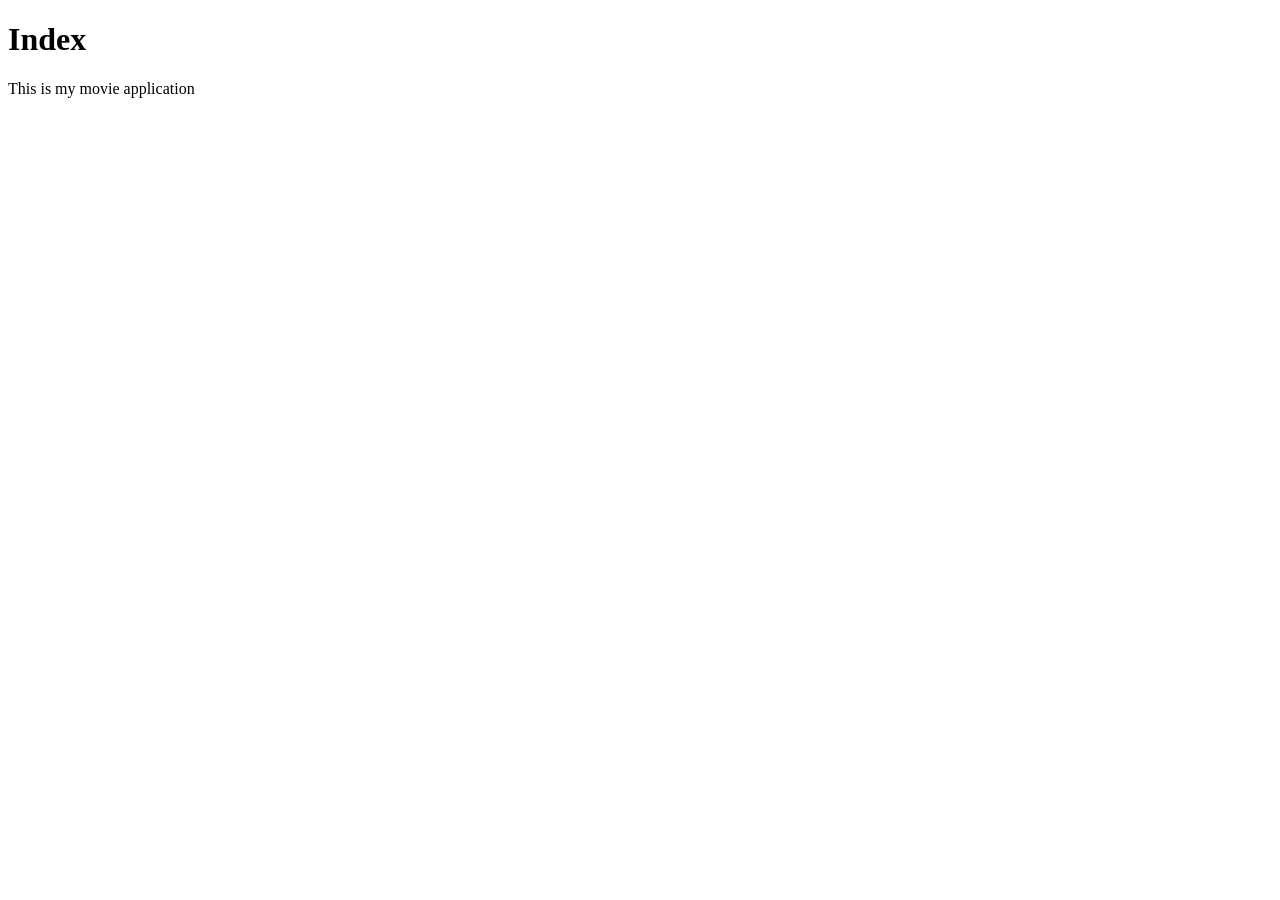
<file: src/main/resources/templates/index.html>
<!DOCTYPE html>
<html lang="en" xmlns:th="http://www.thymeleaf.org">
<head>
    <meta charset="UTF-8">
    <title>Indeex</title>
</head>
<body>
    <h1>Index</h1>
    <p th:text="'Hello my name is ' + ${name} "></p>
    <p>This is my movie application</p>
</body>
</html>
</file>
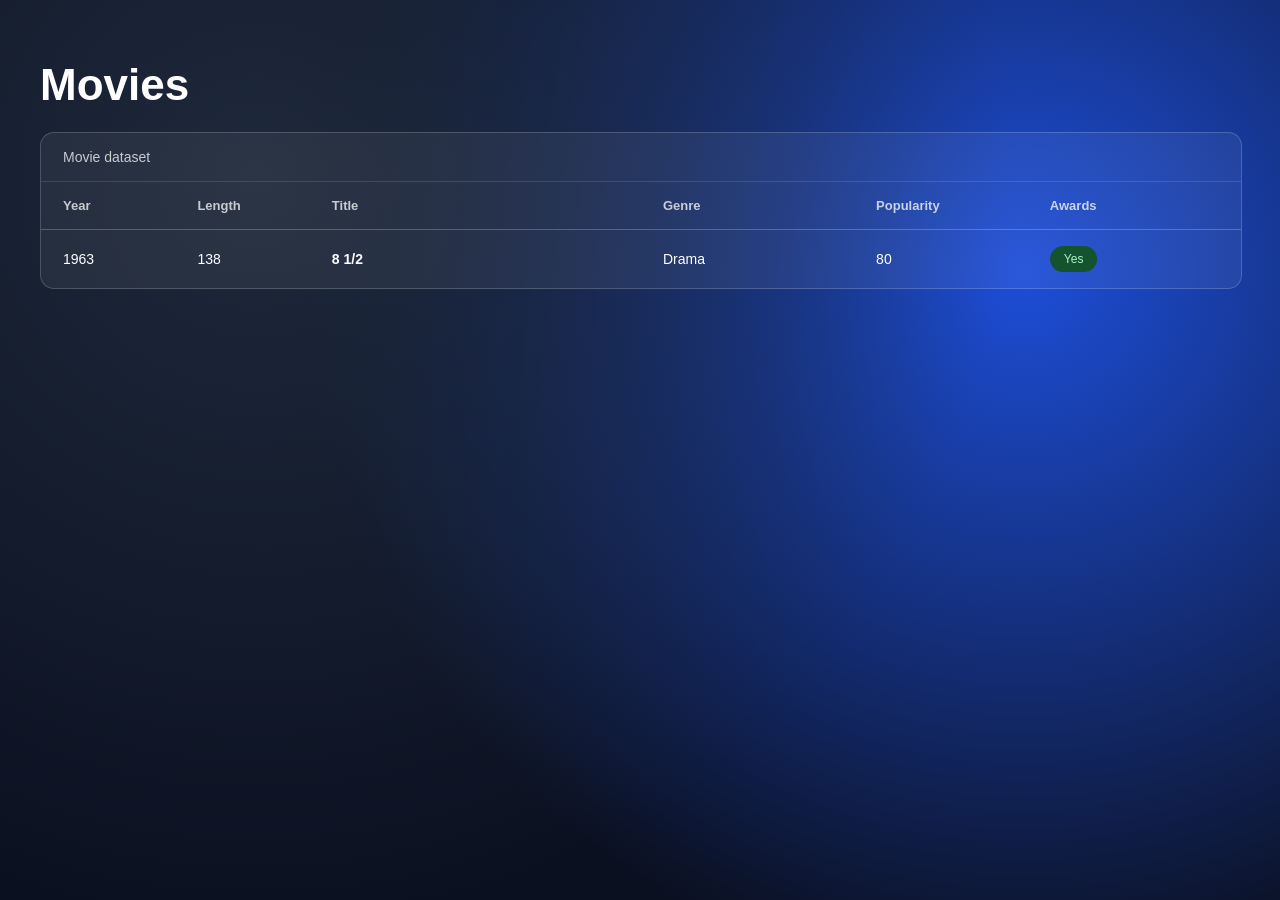
<file: src/main/resources/templates/application/list.html>
<!doctype html>
<html lang="en" xmlns:th="http://www.thymeleaf.org">
<head>
  <meta charset="utf-8">
  <meta name="viewport" content="width=device-width, initial-scale=1">
  <title>IMovies</title>
  <link rel="stylesheet" th:href="@{../list.css}">
  <link rel="stylesheet" href="../../static/list.css">
    <link rel="stylesheet" th:href="@{../footer.css}">
    <link rel="stylesheet" href="../../static/footer.css">
</head>

<body>

<div class="container">
  <h1>Movies</h1>

  <div class="card">
    <div class="card-header">Movie dataset</div>

    <table>
      <thead>
      <tr>
        <th>Year</th>
        <th>Length</th>
        <th>Title</th>
        <th>Genre</th>
        <th>Popularity</th>
        <th>Awards</th>
      </tr>
      </thead>

      <tbody>
      <tr>
        <td>1963</td>
        <td>138</td>
        <td><strong>8 1/2</strong></td>
        <td><span class="genre-dot"></span>Drama</td>
        <td>80</td>
        <td><span class="badge">Yes</span></td>
      </tr>
      </tbody>
    </table>
  </div>
</div>

<div th:replace="~{fragments/footer :: footer}"></div>

</body>
</html>
</file>
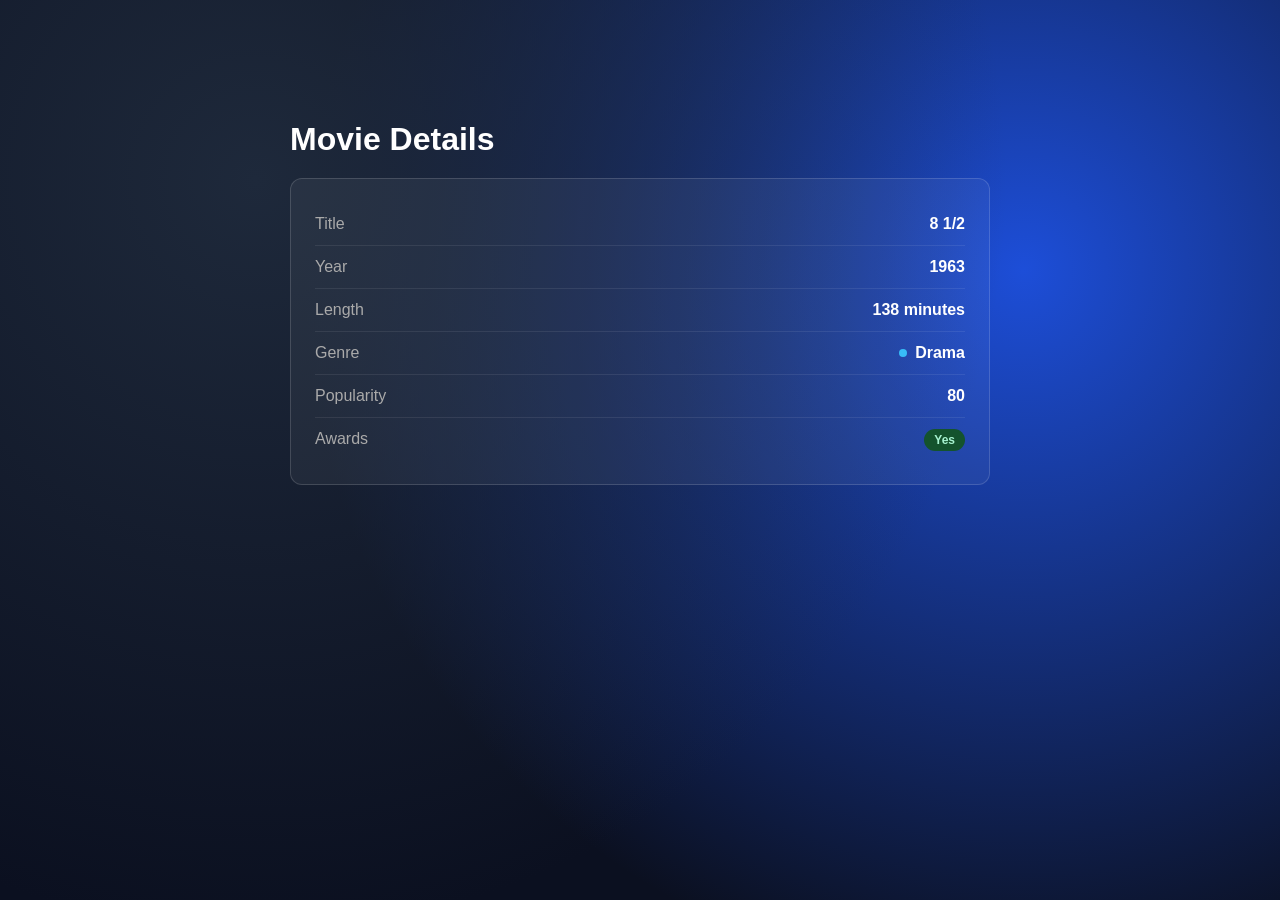
<file: src/main/resources/templates/application/single-movie.html>
<!doctype html>
<html lang="en" xmlns:th="http://www.thymeleaf.org">
<head>
    <meta charset="utf-8">
    <meta name="viewport" content="width=device-width, initial-scale=1">
    <title>Movie</title>
    <link rel="stylesheet" th:href="@{../single-movie.css}">
    <link rel="stylesheet" href="../../static/single-movie.css">
    <link rel="stylesheet" th:href="@{../footer.css}">
    <link rel="stylesheet" href="../../static/footer.css">
</head>

<body>

<div class="container">
    <h1>Movie Details</h1>

    <div class="card">

        <div class="row">
            <div class="label">Title</div>
            <div class="value">8 1/2</div>
        </div>

        <div class="row">
            <div class="label">Year</div>
            <div class="value">1963</div>
        </div>

        <div class="row">
            <div class="label">Length</div>
            <div class="value">138 minutes</div>
        </div>

        <div class="row">
            <div class="label">Genre</div>
            <div class="value genre">
                <span class="dot"></span>
                Drama
            </div>
        </div>

        <div class="row">
            <div class="label">Popularity</div>
            <div class="value">80</div>
        </div>

        <div class="row">
            <div class="label">Awards</div>
            <div class="value"><span class="badge">Yes</span></div>
        </div>

    </div>
</div>

<div th:replace="~{fragments/footer :: footer}"></div>

</body>
</html>
</file>
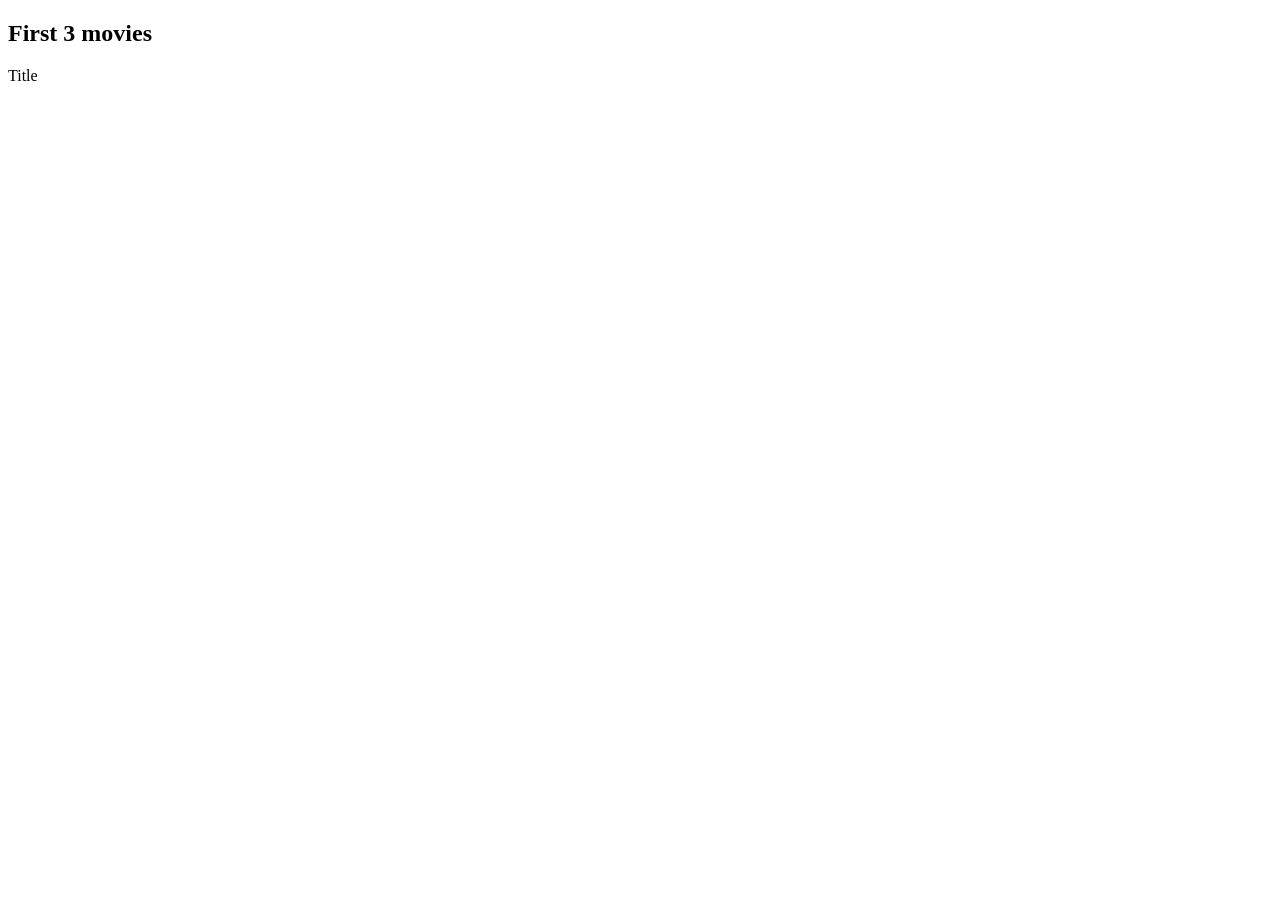
<file: src/main/resources/templates/examples/example-first-three.html>
<!DOCTYPE html>
<html lang="en" xmlns:th="http://www.thymeleaf.org">
<head>
    <meta charset="UTF-8">
    <title>First 3</title>
</head>
<body>
<h2>First 3 movies</h2>

<main th:each="movie: ${movies}">
  <p>
    <span th:text="${movie.title}">Title</span>
  </p>
</main>

</body>
</html>
</file>
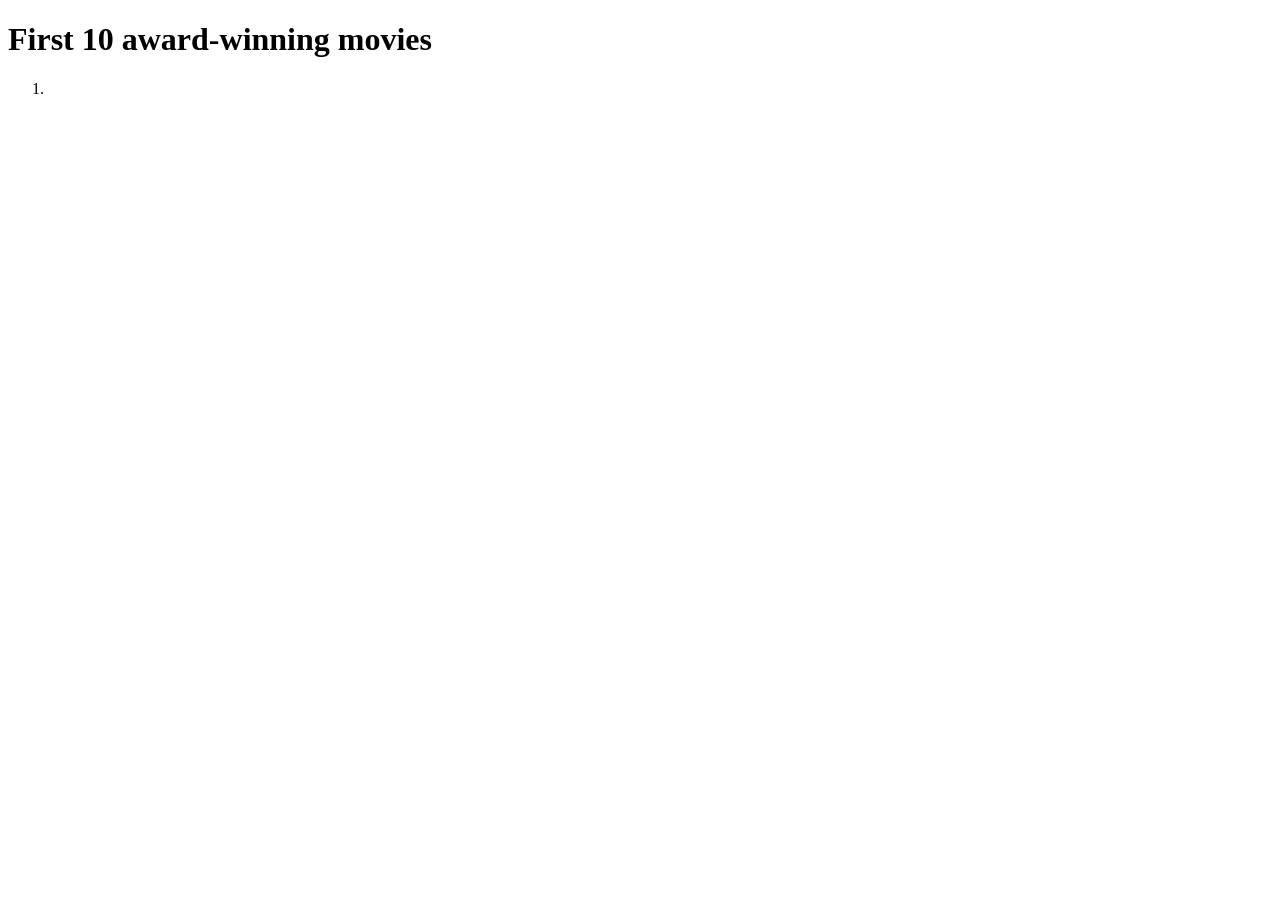
<file: src/main/resources/templates/examples/first-10-award.html>
<!DOCTYPE html>
<html lang="en" xmlns:th="http://www.thymeleaf.org">
<head>
    <meta charset="UTF-8">
    <title>First 10 Award Movies</title>
</head>
<body>
<h1>First 10 award-winning movies</h1>

<ol>
    <li th:each="movie : ${movies}" th:text="${movie.title}"></li>
</ol>
</body>
</html>
</file>
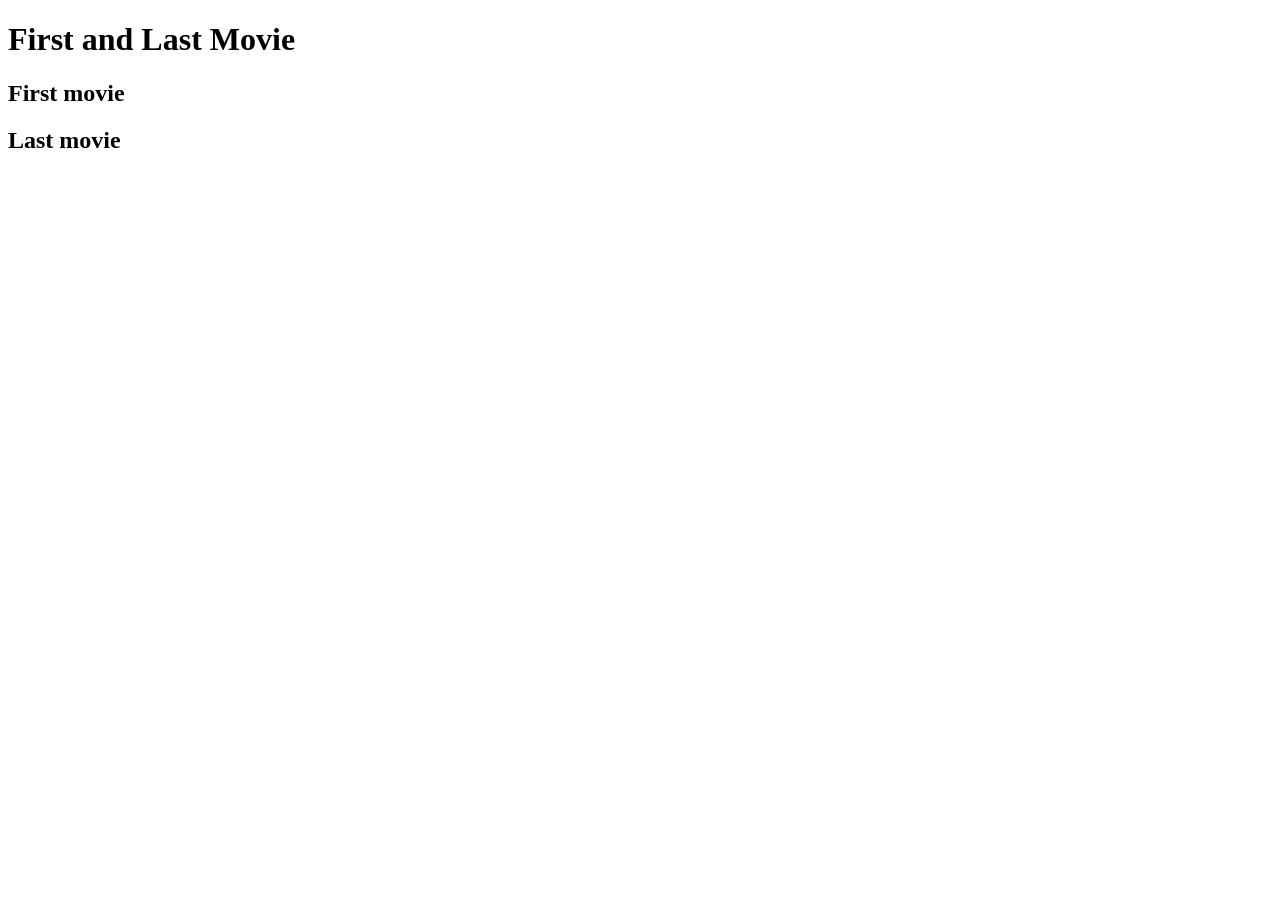
<file: src/main/resources/templates/examples/first-and-last.html>
<!DOCTYPE html>
<html lang="en" xmlns:th="http://www.thymeleaf.org">
<head>
    <meta charset="UTF-8">
    <title>First and Last Movie</title>
</head>
<body>
<h1>First and Last Movie</h1>

<h2>First movie</h2>
<p th:text="${firstMovie}"></p>

<h2>Last movie</h2>
<p th:text="${lastMovie}"></p>
</body>
</html>
</file>
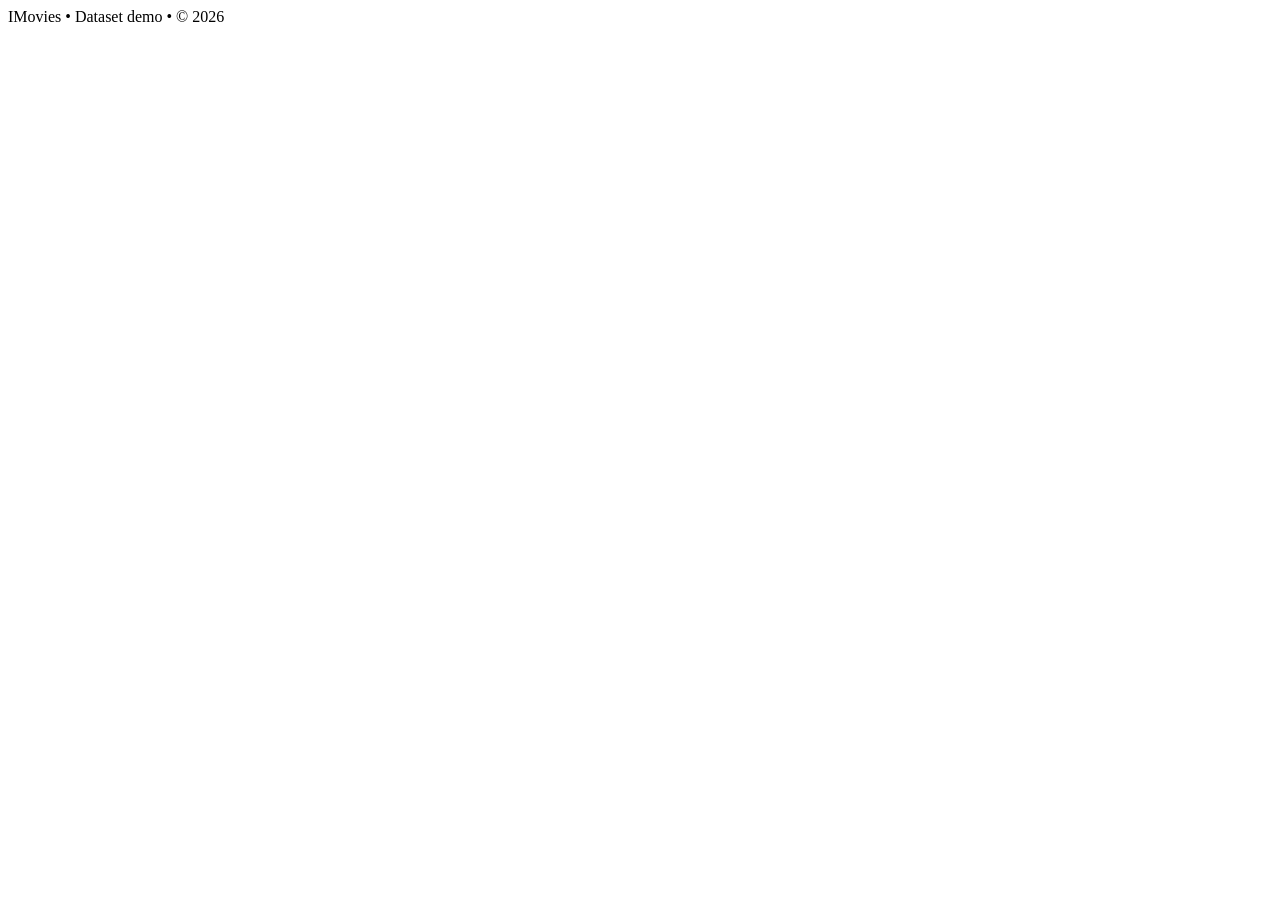
<file: src/main/resources/templates/fragments/footer.html>
<!doctype html>
<html lang="en" xmlns:th="http://www.thymeleaf.org">
<body>
<footer class="footer" th:fragment="footer">
    <div class="footer-inner">
        <span>IMovies</span>
        <span class="sep">•</span>
        <span>Dataset demo</span>
        <span class="sep">•</span>
        <span>&copy; 2026</span>
    </div>
</footer>
</body>
</html>
</file>
<file: src/main/resources/static/list.css>
body{
    margin:0;
    font-family: Arial, Helvetica, sans-serif;
    color:#fff;
    background:#0b1020;
}

body::before{
    content:"";
    position:fixed;
    inset:0;
    z-index:-1;
    background:
            radial-gradient(circle at 20% 20%, #1e293b, transparent 60%),
            radial-gradient(circle at 80% 30%, #1d4ed8, transparent 60%),
            #0b1020;
}

/* layout */
.container{
    max-width: 1200px;
    margin: 60px auto;
    padding: 0 40px;
}

h1{
    margin: 0 0 22px;
    font-size: 44px;
}

/* card */
.card{
    width: 100%;
    background: rgba(255,255,255,0.06);
    border: 1px solid rgba(255,255,255,0.18);
    border-radius: 14px;
    overflow: hidden;
}

.card-header{
    padding: 16px 22px;
    border-bottom: 1px solid rgba(255,255,255,0.12);
    color: rgba(255,255,255,0.75);
    font-size: 14px;
}

/* table wrapper */
.table-wrap{
    overflow-x: auto;
}

/* table */
table{
    width: 100%;
    border-collapse: collapse;
    table-layout: fixed;         /* <-- key */
}

th, td{
    padding: 16px 22px;
    text-align: left;
    vertical-align: middle;
}

/* header */
th{
    font-size: 13px;
    font-weight: 700;
    color: rgba(255,255,255,0.75);
    border-bottom: 1px solid rgba(255,255,255,0.12);
}

/* rows */
td{
    border-bottom: 1px solid rgba(255,255,255,0.06);
    font-size: 14px;
}

tbody tr:last-child td{
    border-bottom: none;
}

tbody tr:hover{
    background: rgba(255,255,255,0.05);
}

/* column widths (makes it look “spread out”) */
th:nth-child(1), td:nth-child(1){ width: 10%; }  /* Year */
th:nth-child(2), td:nth-child(2){ width: 10%; }  /* Length */
th:nth-child(3), td:nth-child(3){ width: 30%; }  /* Title */
th:nth-child(4), td:nth-child(4){ width: 18%; }  /* Genre */
th:nth-child(5), td:nth-child(5){ width: 14%; }  /* Popularity */
th:nth-child(6), td:nth-child(6){ width: 18%; }  /* Awards */

/* allow title to breathe (wrap) */
td:nth-child(3){
    white-space: normal;
    font-weight: 700;
}

/* keep numbers on one line if you add class="num" */
.num{
    white-space: nowrap;
}

/* badge */
.badge{
    background:#14532d;
    color:#a7f3d0;
    padding: 6px 14px;
    border-radius: 999px;
    font-size: 12px;
    display: inline-block;
}

/* genre */
.genre{
    display: inline-flex;
    align-items: center;
    gap: 8px;
}

.dot{
    width: 8px;
    height: 8px;
    border-radius: 50%;
    background: #38bdf8;
}
</file>
<file: src/main/resources/static/footer.css>
/* shared footer fragment styles */
.footer{
    margin-top: 80px;
    padding: 24px 0;
    border-top: 1px solid rgba(255,255,255,0.12);
    background: rgba(255,255,255,0.02);
}

.footer-inner{
    max-width: 1200px;
    margin: 0 auto;
    padding: 0 40px;
    display: flex;
    gap: 12px;
    align-items: center;
    justify-content: center;
    font-size: 13px;
    color: rgba(255,255,255,0.55);
}

.footer-inner .sep{
    opacity: 0.4;
}
</file>
<file: src/main/resources/static/single-movie.css>
body{
    margin:0;
    font-family: Arial, Helvetica, sans-serif;
    color:white;
    background:#0b1020;
}

body::before{
    content:"";
    position:fixed;
    inset:0;
    z-index:-1;
    background:
            radial-gradient(circle at 20% 20%, #1e293b, transparent 60%),
            radial-gradient(circle at 80% 30%, #1d4ed8, transparent 60%),
            #0b1020;
}

.container{
    max-width:700px;
    margin:80px auto;
    padding:20px;
}

h1{
    margin-bottom:20px;
}

.card{
    background:rgba(255,255,255,0.05);
    border:1px solid rgba(255,255,255,0.15);
    border-radius:12px;
    padding:24px;
}

.row{
    display:flex;
    justify-content:space-between;
    padding:12px 0;
    border-bottom:1px solid rgba(255,255,255,0.08);
}

.row:last-child{
    border-bottom:none;
}

.label{
    color:#aaa;
}

.value{
    font-weight:bold;
}

.badge{
    background:#14532d;
    color:#a7f3d0;
    padding:4px 10px;
    border-radius:20px;
    font-size:12px;
}

.genre{
    display:flex;
    align-items:center;
    gap:8px;
}

.dot{
    width:8px;
    height:8px;
    border-radius:50%;
    background:#38bdf8;
}
</file>
